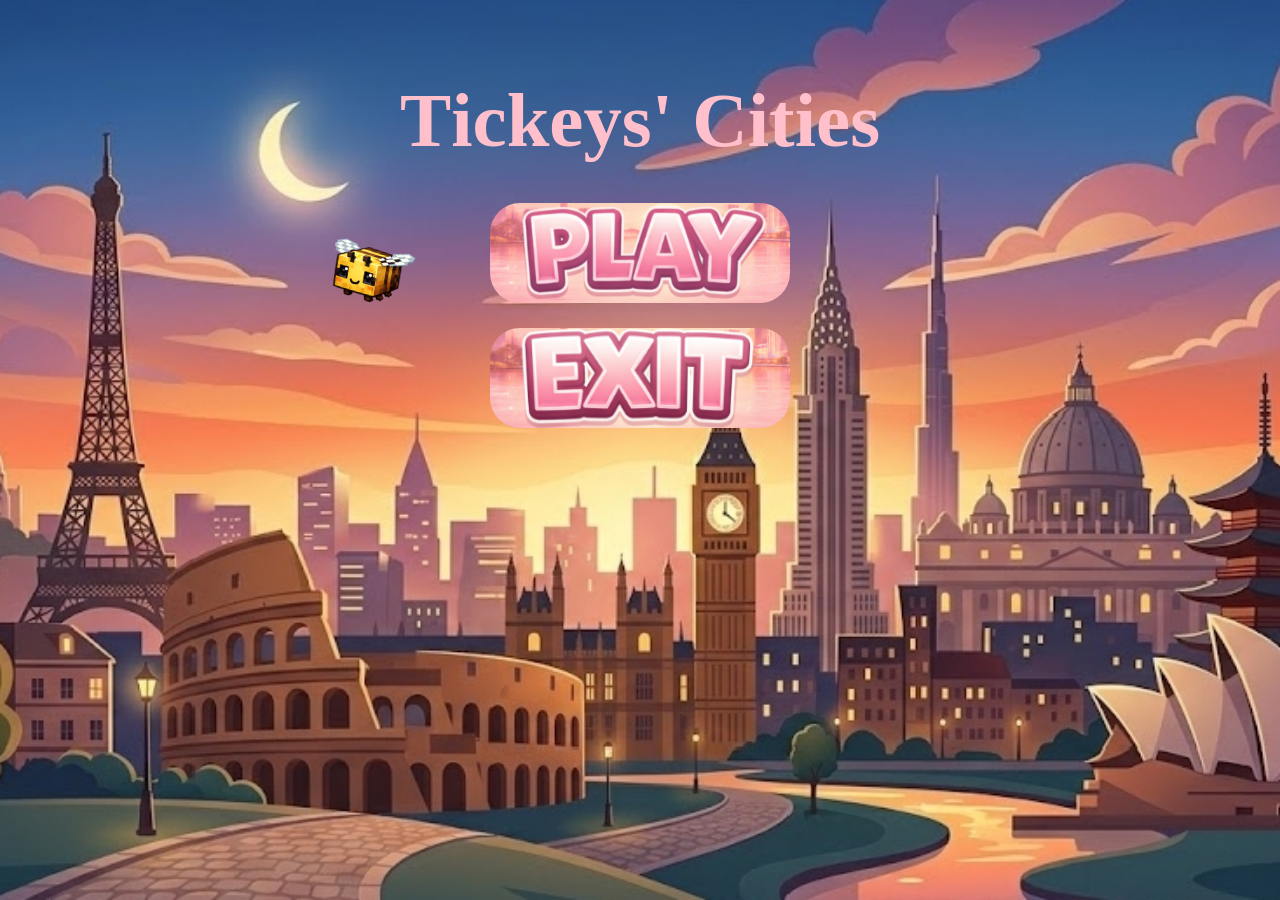
<file: index.html>
<!DOCTYPE html>
<html lang="en">

<head>
    <meta charset="UTF-8">
    <meta name="viewport" content="width=device-width, initial-scale=1.0">
    <title>Tickeys' Cities</title>
    <link rel="shortcut icon" href="img/logo.png">
    <link rel="stylesheet" href="style.css">
</head>

<body>

    <div class="menu">
        <h1>
            <span style="--i: 1;">T</span>
            <span style="--i: 2;">i</span>
            <span style="--i: 3;">c</span>
            <span style="--i: 4;">k</span>
            <span style="--i: 5;">e</span>
            <span style="--i: 6;">y</span>
            <span style="--i: 7;">s</span>
            <span style="--i: 8;">'</span>
            <span style="--i: 9;">&nbsp;</span>
            <span style="--i: 10;">C</span>
            <span style="--i: 11;">i</span>
            <span style="--i: 12;">t</span>
            <span style="--i: 13;">i</span>
            <span style="--i: 14;">e</span>
            <span style="--i: 15;">s</span>
        </h1>
        <img src="img/logo.png" alt="image" class="logo">
        <div class="control">
            <div class="btn play"></div>
            <div class="btn exit"></div>
        </div>
    </div>
    <script>
        const playBtn = document.querySelector('.menu .control .btn.play');
        const exitBtn = document.querySelector('.menu .control .btn.exit');
        const soundTrue = new Audio('audio/true.wav');

        playBtn.onclick = () => {
            soundTrue.play();
            soundTrue.ontimeupdate = () => soundTrue.currentTime > .001 ? location.href = 'room/room1.html' : '';
        };

        exitBtn.onclick = () => {
            soundTrue.play();
            soundTrue.ontimeupdate = () => soundTrue.currentTime > .001 ? location.href = 'https://www.youtube.com/channel/UCovWdF_x2xnFlKNMHKwIyiA' : '';
        };
        
    </script>
</body>

</html>
</file>
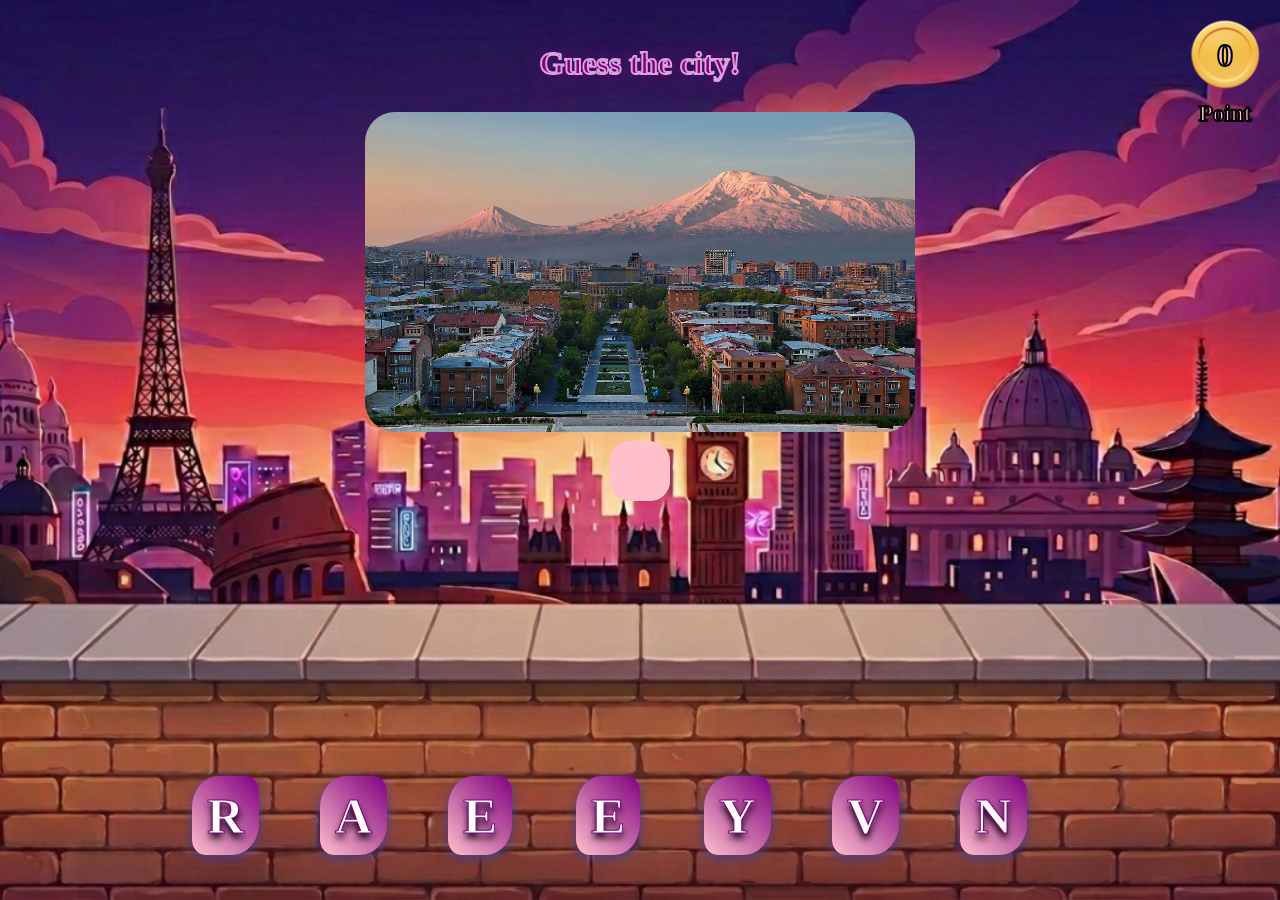
<file: room/room1.html>
<!DOCTYPE html>
<html lang="en">

<head>
    <meta charset="UTF-8">
    <meta name="viewport" content="width=device-width, initial-scale=1.0">
    <title>Tickeys' Cities</title>
    <link rel="shortcut icon" href="../img/logo.png">
    <link rel="stylesheet" href="../style.css">
</head>

<body>

    <div class="game lvl1">
        <div class="display">
            <h2>Guess the city!</h2>
            <img src="../img/first.webp" alt="img">
            <br>
            <div class="banner"></div>
        </div>
        <div class="point">
            <div class="block">0</div>
            <span>Point</span>
        </div>
        <div class="letter y">Y</div>
        <div class="letter e1">E</div>
        <div class="letter r">R</div>
        <div class="letter e2">E</div>
        <div class="letter v">V</div>
        <div class="letter a">A</div>
        <div class="letter n">N</div>
        <a href="room2.html" class="next">
            <img src="../img/next.png" alt="img">
        </a>
    </div>

    <script>
        const letters = document.querySelectorAll('.game.lvl1 .letter');
        const banner = document.querySelector('.game .display .banner');
        const point = document.querySelector('.game .point .block');
        const next = document.querySelector('.game .next');
        const soundTrue = new Audio('../audio/true.wav');
        const soundWrong = new Audio('../audio/wrong.wav');

        letters[0].onclick = () => {
            if (banner.innerText == '') {
                banner.innerText += letters[0].innerText;
                letters[0].style.display = 'none';
                soundTrue.play();
            };
        };

        letters[1].onclick = () => {
            if (banner.innerText == 'Y' || banner.innerText == 'YER') {
                banner.innerText += letters[1].innerText;
                letters[1].style.display = 'none';
                soundTrue.play();
            } else {
                soundWrong.play();
            };
        };

        letters[2].onclick = () => {
            if (banner.innerText == 'YE') {
                banner.innerText += letters[2].innerText;
                letters[2].style.display = 'none';
                soundTrue.play();
            } else {
                soundWrong.play();
            };
        };

        letters[3].onclick = () => {
            if (banner.innerText == 'YER' || banner.innerText == "Y") {
                banner.innerText += letters[3].innerText;
                letters[3].style.display = 'none';
                soundTrue.play();
            } else {
                soundWrong.play();
            };
        };

        letters[4].onclick = () => {
            if (banner.innerText == 'YERE') {
                banner.innerText += letters[4].innerText;
                letters[4].style.display = 'none';
                soundTrue.play();
            } else {
                soundWrong.play();
            };
        };

        letters[5].onclick = () => {
            if (banner.innerText == 'YEREV') {
                banner.innerText += letters[5].innerText;
                letters[5].style.display = 'none';
                soundTrue.play();
            } else {
                soundWrong.play();
            };
        };

        letters[6].onclick = () => {
            if (banner.innerText == 'YEREVA') {
                banner.innerText += letters[6].innerText;
                letters[6].style.display = 'none';
                point.innerText++;
                next.style.left = '50%';
                soundTrue.play();
            } else {
                soundWrong.play();
            };
        };

    </script>
</body>

</html>
</file>
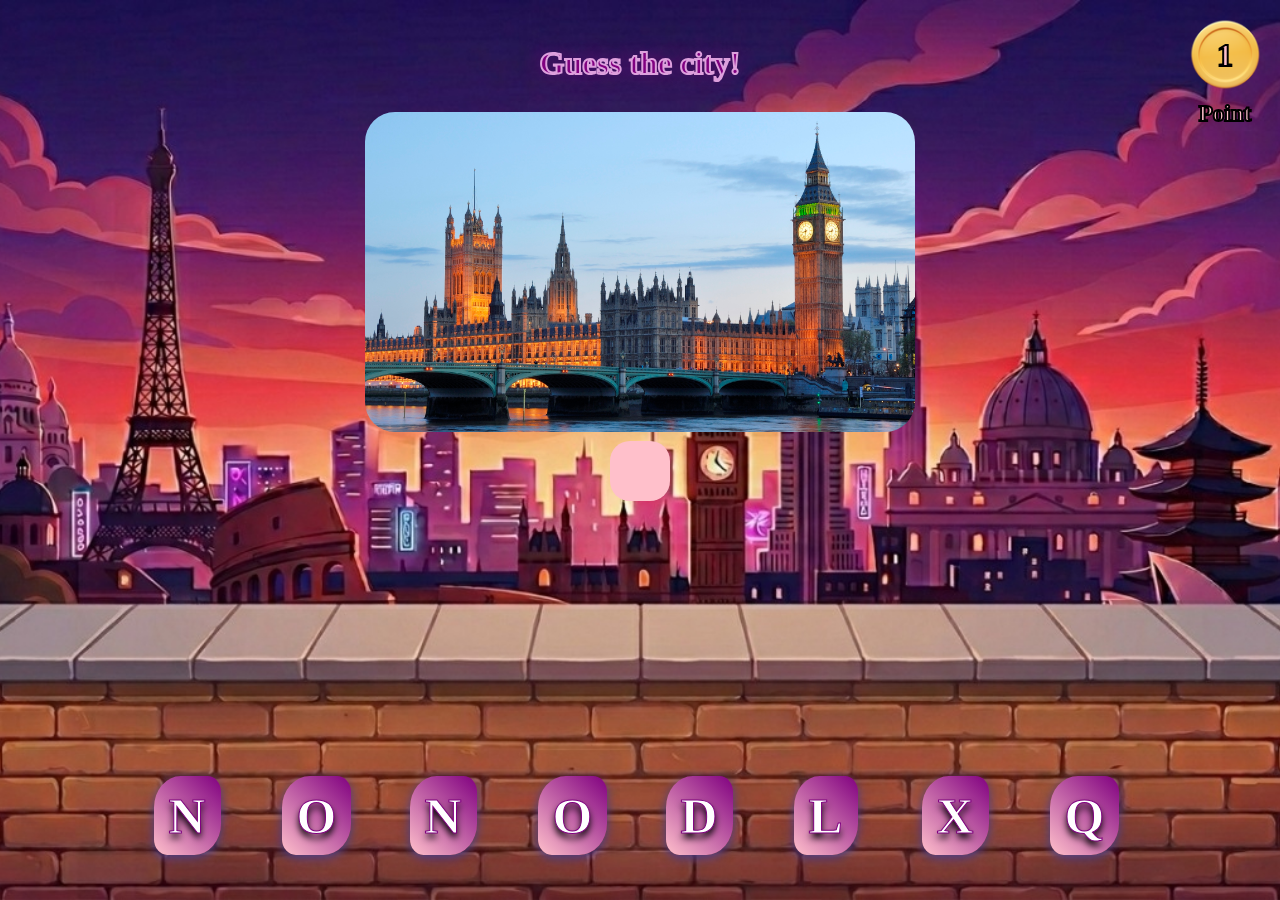
<file: room/room2.html>
<!DOCTYPE html>
<html lang="en">

<head>
    <meta charset="UTF-8">
    <meta name="viewport" content="width=device-width, initial-scale=1.0">
    <title>Tickeys' Cities</title>
    <link rel="shortcut icon" href="../img/logo.png">
    <link rel="stylesheet" href="../style.css">
</head>

<body>

    <div class="game lvl2">
        <div class="display">
            <h2>Guess the city!</h2>
            <img src="../img/second.jpg" alt="img">
            <br>
            <div class="banner"></div>
        </div>
        <div class="point">
            <div class="block">1</div>
            <span>Point</span>
        </div>
        <div class="letter l">L</div>
        <div class="letter o1">O</div>
        <div class="letter n1">N</div>
        <div class="letter d">D</div>
        <div class="letter o2">O</div>
        <div class="letter n2">N</div>
        <div class="letter x">X</div>
        <div class="letter q">Q</div>
        <a href="room3.html" class="next">
            <img src="../img/next.png" alt="img">
        </a>
    </div>

    <script>
        const letters = document.querySelectorAll('.game.lvl2 .letter');
        const banner = document.querySelector('.game .display .banner');
        const point = document.querySelector('.game .point .block');
        const next = document.querySelector('.game .next');
        const soundTrue = new Audio('../audio/true.wav');
        const soundWrong = new Audio('../audio/wrong.wav');

        letters[0].onclick = () => {
            if (banner.innerText == '') {
                banner.innerText += letters[0].innerText;
                letters[0].style.display = 'none';
                soundTrue.play();
            };
        };

        letters[1].onclick = () => {
            if (banner.innerText == 'L' || banner.innerText == 'LOND') {
                banner.innerText += letters[1].innerText;
                letters[1].style.display = 'none';
                soundTrue.play();
            } else {
                soundWrong.play();
            };
        };

        letters[2].onclick = () => {
            if (banner.innerText == 'LO' || banner.innerText == 'LONDO') {
                banner.innerText += letters[2].innerText;
                letters[2].style.display = 'none';
                soundTrue.play();
                if (banner.innerText == 'LONDON') {
                    point.innerText++;
                    next.style.left = '50%';
                }
            } else {
                soundWrong.play();
            };
        };

        letters[3].onclick = () => {
            if (banner.innerText == 'LON') {
                banner.innerText += letters[3].innerText;
                letters[3].style.display = 'none';
                soundTrue.play();
            } else {
                soundWrong.play();
            };
        };

        letters[4].onclick = () => {
            if (banner.innerText == 'L' || banner.innerText == 'LOND') {
                banner.innerText += letters[4].innerText;
                letters[4].style.display = 'none';
                soundTrue.play();
            } else {
                soundWrong.play();
            };
        };

        letters[5].onclick = () => {
            if (banner.innerText == 'LO' || banner.innerText == 'LONDO') {
                banner.innerText += letters[5].innerText;
                letters[5].style.display = 'none';
                soundTrue.play();
                if (banner.innerText == 'LONDON') {
                    point.innerText++;
                    next.style.left = '50%';
                }
            } else {
                soundWrong.play();
            };
        };

        letters[6].onclick = () => soundWrong.play();

        letters[7].onclick = () => soundWrong.play();

    </script>
</body>

</html>
</file>
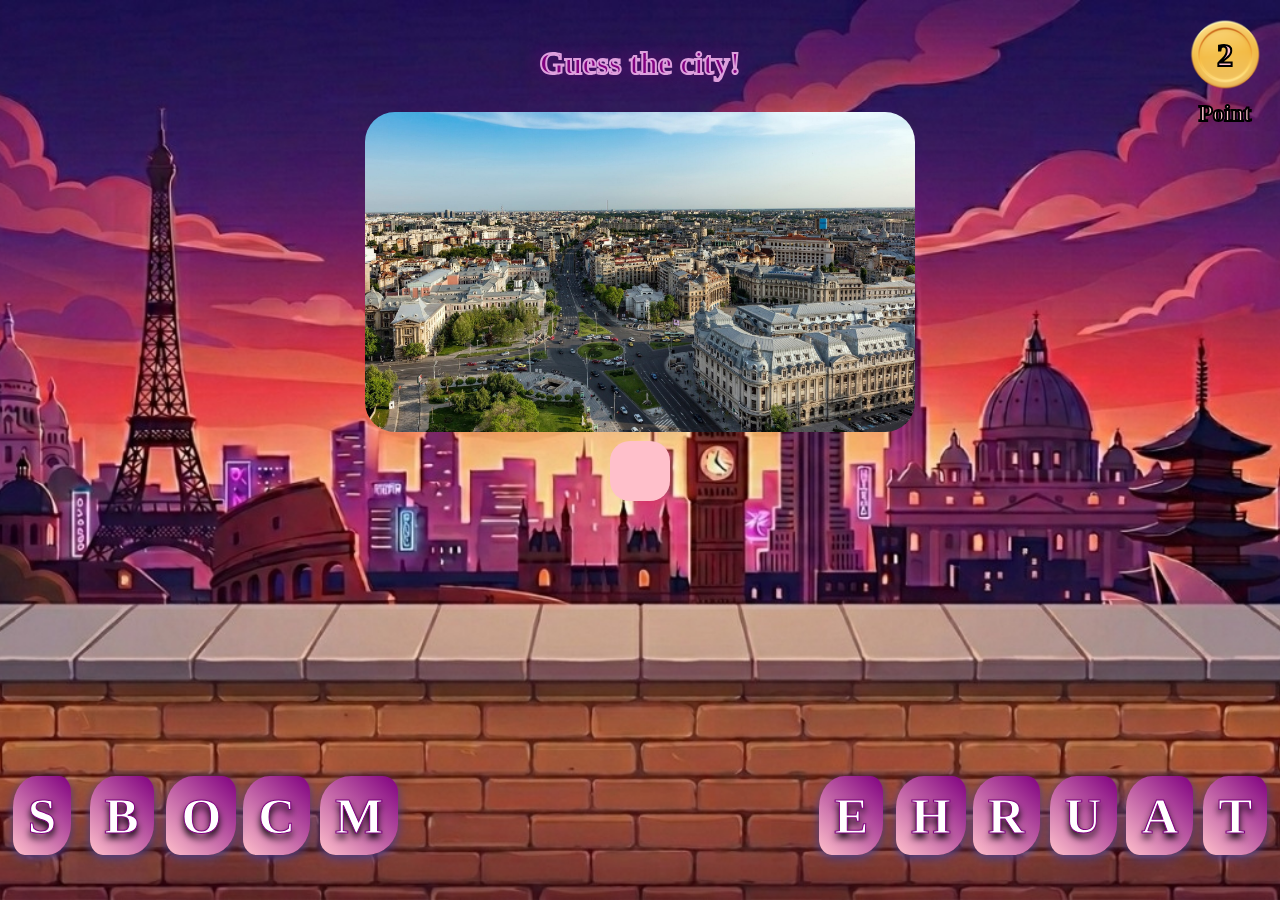
<file: room/room3.html>
<!DOCTYPE html>
<html lang="en">

<head>
    <meta charset="UTF-8">
    <meta name="viewport" content="width=device-width, initial-scale=1.0">
    <title>Tickeys' Cities</title>
    <link rel="shortcut icon" href="../img/logo.png">
    <link rel="stylesheet" href="../style.css">
</head>

<body>

    <div class="game lvl3">
        <div class="display">
            <h2>Guess the city!</h2>
            <img src="../img/third.jpg" alt="img">
            <br>
            <div class="banner"></div>
        </div>
        <div class="point">
            <div class="block">2</div>
            <span>Point</span>
        </div>
        <div class="letter b">B</div>
        <div class="letter u">U</div>
        <div class="letter c">C</div>
        <div class="letter h">H</div>
        <div class="letter a">A</div>
        <div class="letter r">R</div>
        <div class="letter e">E</div>
        <div class="letter s">S</div>
        <div class="letter t">T</div>
        <div class="letter m">M</div>
        <div class="letter o">O</div>
        <a href="room4.html" class="next">
            <img src="../img/next.png" alt="img">
        </a>
    </div>

    <script>
        const letters = document.querySelectorAll('.game.lvl3 .letter');
        const banner = document.querySelector('.game .display .banner');
        const point = document.querySelector('.game .point .block');
        const next = document.querySelector('.game .next');
        const soundTrue = new Audio('../audio/true.wav');
        const soundWrong = new Audio('../audio/wrong.wav');

        letters[0].onclick = () => {
            if (banner.innerText == '') {
                banner.innerText += letters[0].innerText;
                letters[0].style.display = 'none';
                soundTrue.play();
            };
        };

        letters[1].onclick = () => {
            if (banner.innerText == 'B') {
                banner.innerText += letters[1].innerText;
                letters[1].style.display = 'none';
                soundTrue.play();
            } else {
                soundWrong.play();
            };
        };

        letters[2].onclick = () => {
            if (banner.innerText == 'BU') {
                banner.innerText += letters[2].innerText;
                letters[2].style.display = 'none';
                soundTrue.play();
            } else {
                soundWrong.play();
            };
        };

        letters[3].onclick = () => {
            if (banner.innerText == 'BUC') {
                banner.innerText += letters[3].innerText;
                letters[3].style.display = 'none';
                soundTrue.play();
            } else {
                soundWrong.play();
            };
        };

        letters[4].onclick = () => {
            if (banner.innerText == 'BUCH') {
                banner.innerText += letters[4].innerText;
                letters[4].style.display = 'none';
                soundTrue.play();
            } else {
                soundWrong.play();
            };
        };

        letters[5].onclick = () => {
            if (banner.innerText == 'BUCHA') {
                banner.innerText += letters[5].innerText;
                letters[5].style.display = 'none';
                soundTrue.play();
            } else {
                soundWrong.play();
            };
        };

                letters[6].onclick = () => {
            if (banner.innerText == 'BUCHAR') {
                banner.innerText += letters[6].innerText;
                letters[6].style.display = 'none';
                soundTrue.play();
            } else {
                soundWrong.play();
            };
        };

                letters[7].onclick = () => {
            if (banner.innerText == 'BUCHARE') {
                banner.innerText += letters[7].innerText;
                letters[7].style.display = 'none';
                soundTrue.play();
            } else {
                soundWrong.play();
            };
        };

                letters[8].onclick = () => {
            if (banner.innerText == 'BUCHARES') {
                banner.innerText += letters[8].innerText;
                letters[8].style.display = 'none';
                soundTrue.play();
                                    point.innerText++;
                    next.style.left = '50%';
            } else {
                soundWrong.play();
            };
        };

        letters[9].onclick = () => soundWrong.play();

        letters[10].onclick = () => soundWrong.play();

    </script>
</body>

</html>
</file>
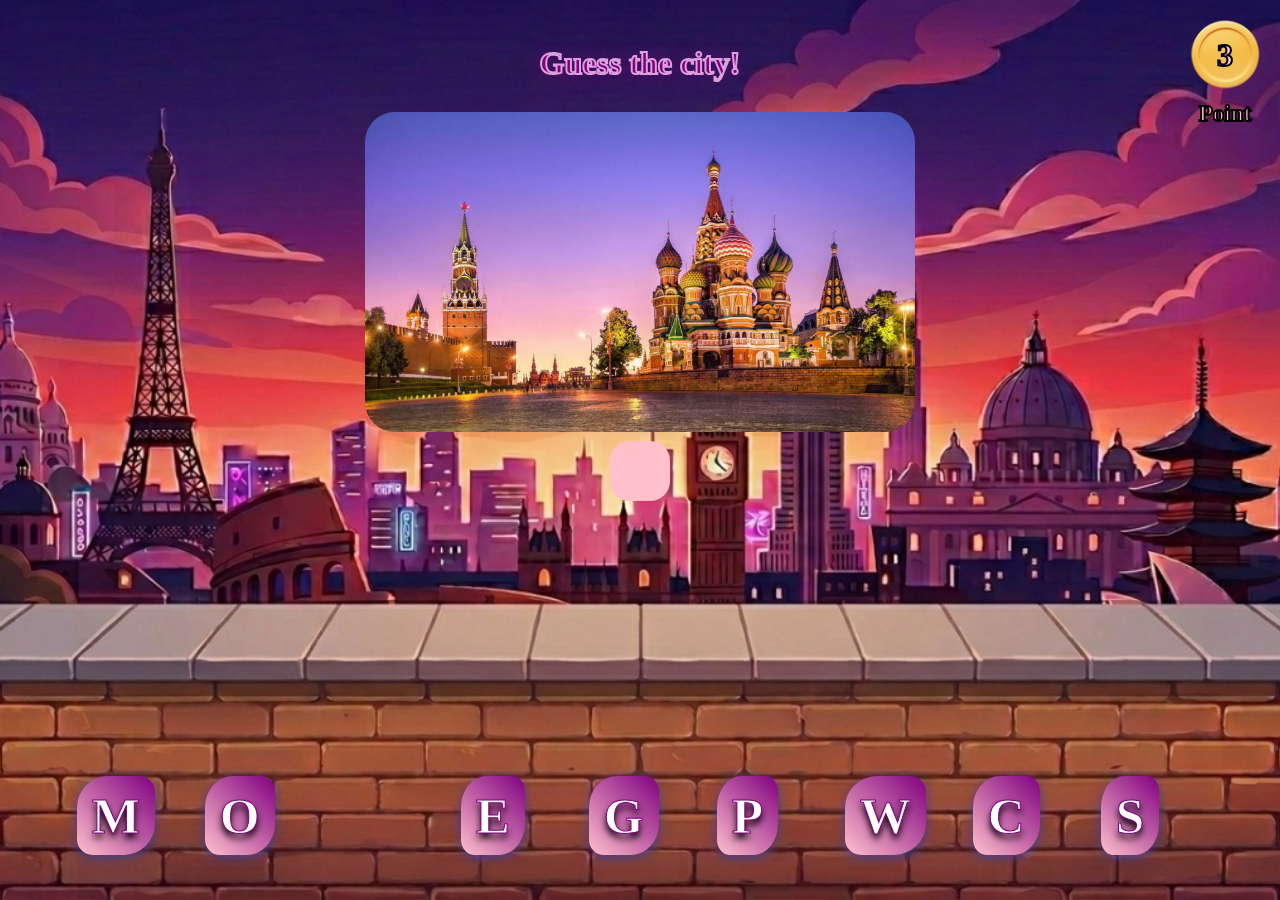
<file: room/room4.html>
<!DOCTYPE html>
<html lang="en">

<head>
    <meta charset="UTF-8">
    <meta name="viewport" content="width=device-width, initial-scale=1.0">
    <title>Tickeys' Cities</title>
    <link rel="shortcut icon" href="../img/logo.png">
    <link rel="stylesheet" href="../style.css">
</head>

<body>

    <div class="game lvl4">
        <div class="display">
            <h2>Guess the city!</h2>
            <img src="../img/fourth.jpg" alt="img">
            <br>
            <div class="banner"></div>
        </div>
        <div class="point">
            <div class="block">3</div>
            <span>Point</span>
        </div>
        <div class="letter m">M</div>
        <div class="letter o1">O</div>
        <div class="letter s">S</div>
        <div class="letter c">C</div>
        <div class="letter o2">O</div>
        <div class="letter w">W</div>
        <div class="letter p">P</div>
        <div class="letter e">E</div>
        <div class="letter g">G</div>
        <a href="room5.html" class="next">
            <img src="../img/next.png" alt="img">
        </a>
    </div>

    <script>
        const letters = document.querySelectorAll('.game.lvl4 .letter');
        const banner = document.querySelector('.game .display .banner');
        const point = document.querySelector('.game .point .block');
        const next = document.querySelector('.game .next');
        const soundTrue = new Audio('../audio/true.wav');
        const soundWrong = new Audio('../audio/wrong.wav');

        letters[0].onclick = () => {
            if (banner.innerText == '') {
                banner.innerText += letters[0].innerText;
                letters[0].style.display = 'none';
                soundTrue.play();
            };
        };

        letters[1].onclick = () => {
            if (banner.innerText == 'M') {
                banner.innerText += letters[1].innerText;
                letters[1].style.display = 'none';
                soundTrue.play();
            } else {
                soundWrong.play();
            };
        };

        letters[2].onclick = () => {
            if (banner.innerText == 'MO') {
                banner.innerText += letters[2].innerText;
                letters[2].style.display = 'none';
                soundTrue.play();
            } else {
                soundWrong.play();
            };
        };

        letters[3].onclick = () => {
            if (banner.innerText == 'MOS') {
                banner.innerText += letters[3].innerText;
                letters[3].style.display = 'none';
                letters[4].style.display = 'block';
                soundTrue.play();
            } else {
                soundWrong.play();
            };
        };

        letters[4].onclick = () => {
            if (banner.innerText == 'MOSC') {
                banner.innerText += letters[4].innerText;
                letters[4].style.display = 'none';
                soundTrue.play();
            } else {
                soundWrong.play();
            };
        };

        letters[5].onclick = () => {
            if (banner.innerText == 'MOSCO') {
                banner.innerText += letters[5].innerText;
                letters[5].style.display = 'none';
                soundTrue.play();
                point.innerText++;
                next.style.left = '50%';
            } else {
                soundWrong.play();
            };
        };

        letters[6].onclick = () => soundWrong.play();

        letters[7].onclick = () => soundWrong.play();

        letters[8].onclick = () => soundWrong.play();
        
    </script>
</body>

</html>
</file>
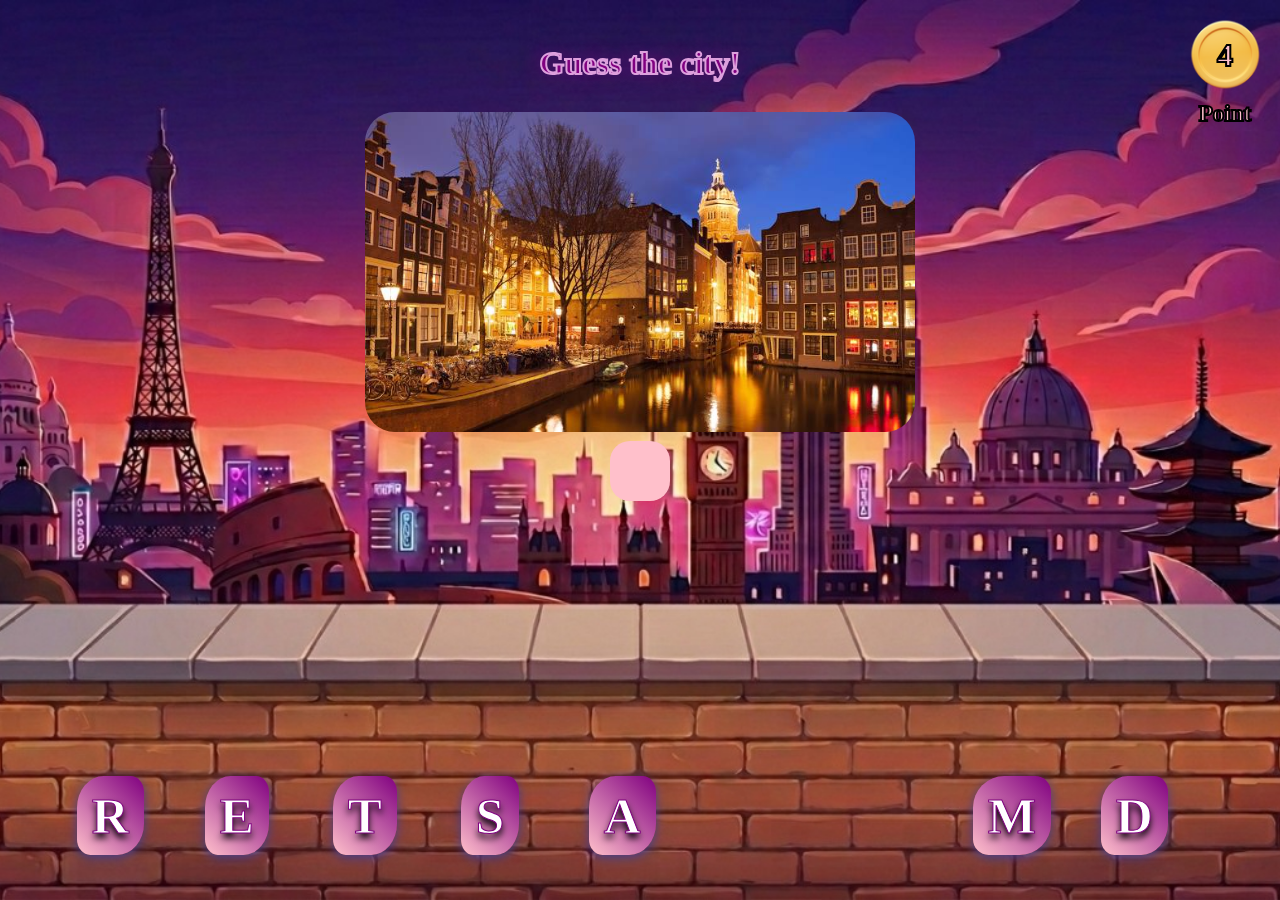
<file: room/room5.html>
<!DOCTYPE html>
<html lang="en">

<head>
    <meta charset="UTF-8">
    <meta name="viewport" content="width=device-width, initial-scale=1.0">
    <title>Tickeys' Cities</title>
    <link rel="shortcut icon" href="../img/logo.png">
    <link rel="stylesheet" href="../style.css">
</head>

<body>

    <div class="game lvl5">
        <div class="display">
            <h2>Guess the city!</h2>
            <img src="../img/fifth.jpeg" alt="img">
            <br>
            <div class="banner"></div>
        </div>
        <div class="point">
            <div class="block">4</div>
            <span>Point</span>
        </div>
        <div class="letter a1">A</div>
        <div class="letter m1">M</div>
        <div class="letter s">S</div>
        <div class="letter t">T</div>
        <div class="letter e">E</div>
        <div class="letter r">R</div>
        <div class="letter d">D</div>
        <div class="letter a2">A</div>
        <div class="letter m2">M</div>
        <img src="../img/bee.gif" alt="img" class="bee">
        <a href="room6.html" class="next">
            <img src="../img/next.png" alt="img">
        </a>
    </div>

    <script>
        const letters = document.querySelectorAll('.game.lvl5 .letter');
        const banner = document.querySelector('.game .display .banner');
        const point = document.querySelector('.game .point .block');
        const next = document.querySelector('.game .next');
        const bee = document.querySelector('.game .bee');
        const soundTrue = new Audio('../audio/true.wav');
        const soundWrong = new Audio('../audio/wrong.wav');
        const buzz = new Audio('../audio/buzz.mp3');

        let beeBool = false;

        letters[0].onclick = () => {
            if (banner.innerText == '') {
                banner.innerText += letters[0].innerText;
                letters[0].style.display = 'none';
                letters[7].style.display = 'block';
                soundTrue.play();
            };
        };

        letters[1].onclick = () => {
            if (banner.innerText == 'A') {
                banner.innerText += letters[1].innerText;
                letters[1].style.display = 'none';
                soundTrue.play();
            } else {
                soundWrong.play();
            };
        };

        letters[2].onclick = () => {
            if (banner.innerText == 'AM') {
                banner.innerText += letters[2].innerText;
                letters[2].style.display = 'none';
                soundTrue.play();
            } else {
                soundWrong.play();
            };
        };

        letters[3].onclick = () => {
            if (banner.innerText == 'AMS') {
                banner.innerText += letters[3].innerText;
                letters[3].style.display = 'none';
                soundTrue.play();
            } else {
                soundWrong.play();
            };
        };

        letters[4].onclick = () => {
            if (banner.innerText == 'AMST') {
                banner.innerText += letters[4].innerText;
                letters[4].style.display = 'none';
                soundTrue.play();
            } else {
                soundWrong.play();
            };
        };

        letters[5].onclick = () => {
            if (banner.innerText == 'AMSTE') {
                banner.innerText += letters[5].innerText;
                letters[5].style.display = 'none';
                soundTrue.play();
            } else {
                soundWrong.play();
            };
        };

        letters[6].onclick = () => {
            if (banner.innerText == 'AMSTER') {
                banner.innerText += letters[6].innerText;
                letters[6].style.display = 'none';
                soundTrue.play();
            } else {
                soundWrong.play();
            };
        };

        letters[7].onclick = () => {
            if (banner.innerText == 'AMSTERD') {
                banner.innerText += letters[7].innerText;
                letters[7].style.display = 'none';
                beeBool = true;
                soundTrue.play();
            } else {
                soundWrong.play();
            };
        };


        letters[8].onclick = () => {
            if (banner.innerText == 'AMSTERDA') {
                banner.innerText += letters[8].innerText;
                letters[8].style.display = 'none';
                point.innerText++;
                next.style.left = '50%';
                soundTrue.play();
            } else {
                soundWrong.play();
            };
        };

        bee.onclick = () => {
            if (beeBool) {
                letters[8].style.display = 'block';
                bee.style.display = 'none';
                buzz.play();
            };
        };

    </script>
</body>

</html>
</file>
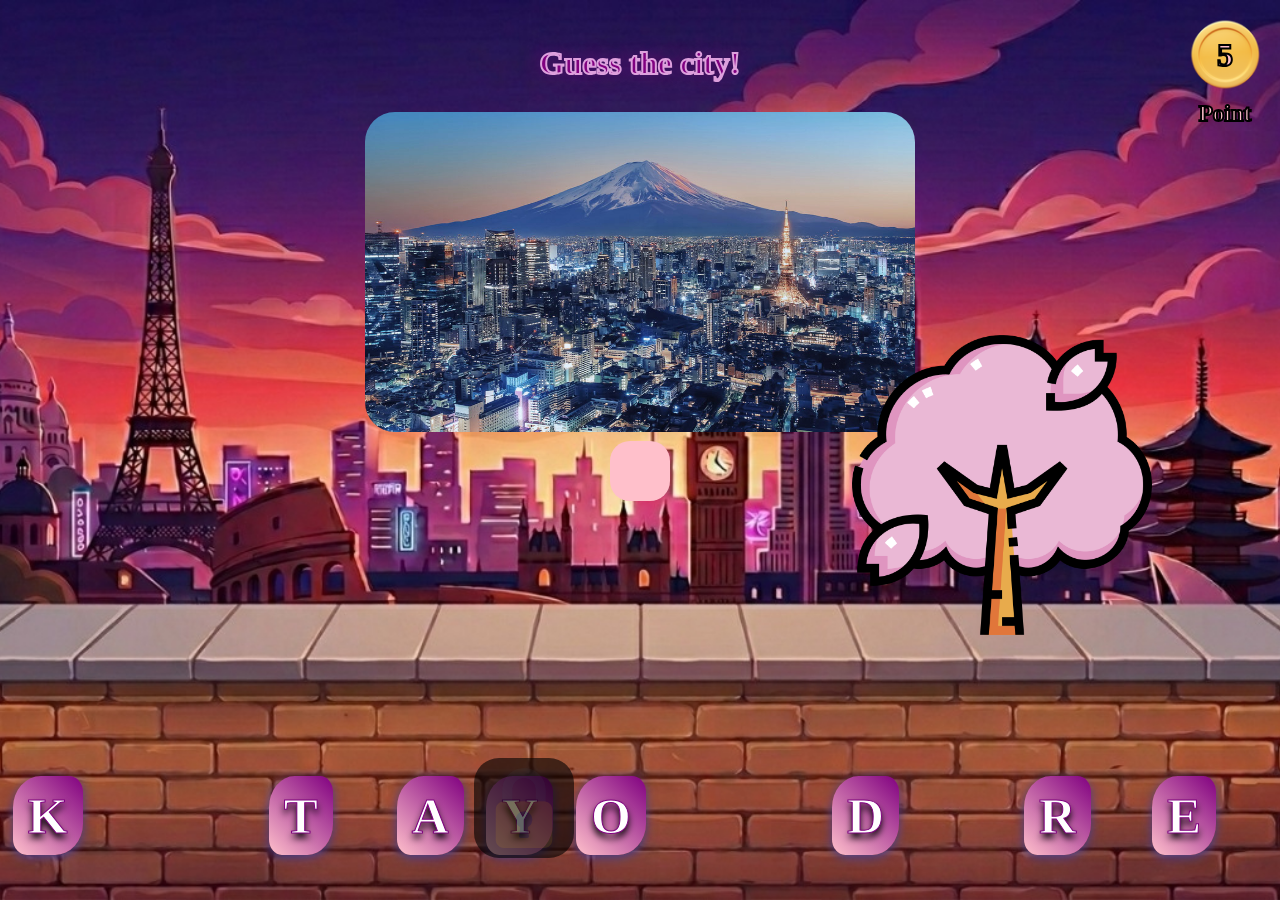
<file: room/room6.html>
<!DOCTYPE html>
<html lang="en">

<head>
    <meta charset="UTF-8">
    <meta name="viewport" content="width=device-width, initial-scale=1.0">
    <title>Tickeys' Cities</title>
    <link rel="shortcut icon" href="../img/logo.png">
    <link rel="stylesheet" href="../style.css">
</head>

<body>

    <div class="game lvl6">
        <div class="display">
            <h2>Guess the city!</h2>
            <img src="../img/sixth.jpg" alt="img">
            <br>
            <div class="banner"></div>
        </div>
        <div class="point">
            <div class="block">5</div>
            <span>Point</span>
        </div>
        <div class="letter t">T</div>
        <div class="letter o1">O</div>
        <div class="letter k">K</div>
        <div class="letter y">Y</div>
        <div class="lock">
            <img src="../img/lock.png" alt="img">
        </div>
        <div class="question">
            <h4>Toyota is from&nbsp;</h4>
            <input type="text" class="input" maxlength="5">
        </div>
        <div class="letter o2">O</div>
        <div class="letter d">D</div>
        <div class="letter a">A</div>
        <div class="letter r">R</div>
        <div class="letter e">E</div>
        <div class="letter m">M</div>
        <img src="../img/sakura.png" alt="img" class="sakura">
        <a href="room7.html" class="next">
            <img src="../img/next.png" alt="img">
        </a>
    </div>

    <script>
        const letters = document.querySelectorAll('.game.lvl6  .letter');
        const banner = document.querySelector('.game .display .banner');
        const point = document.querySelector('.game .point .block');
        const next = document.querySelector('.game .next');
        const lock = document.querySelector('.game.lvl6  .lock');
        const question = document.querySelector('.game.lvl6 .question');
        const input = document.querySelector('.game.lvl6 .question .input');
        const sakura = document.querySelector('.game.lvl6 .sakura');
        const soundTrue = new Audio('../audio/true.wav');
        const soundWrong = new Audio('../audio/wrong.wav');
        const soundListwa = new Audio('../audio/listwa.mp3')

        let lockBool = false;
        let sakuraBool = false;

        letters[0].onclick = () => {
            if (banner.innerText == '') {
                banner.innerText += letters[0].innerText;
                letters[0].style.display = 'none';
                soundTrue.play();
            };
        };

        letters[1].onclick = () => {
            if (banner.innerText == 'T') {
                banner.innerText += letters[1].innerText;
                letters[1].style.display = 'none';
                letters[9].style.display = 'block';
                soundTrue.play();
            } else {
                soundWrong.play();
            };
        };

        letters[2].onclick = () => {
            if (banner.innerText == 'TO') {
                banner.innerText += letters[2].innerText;
                letters[2].style.display = 'none';
                lockBool = true;
                soundTrue.play();
            } else {
                soundWrong.play();
            };
        };

        letters[3].onclick = () => {
            if (banner.innerText == 'TOK') {
                banner.innerText += letters[3].innerText;
                letters[3].style.display = 'none';
                sakuraBool = true;
                soundTrue.play();
            } else {
                soundWrong.play();
            };
        };

        letters[4].onclick = () => {
            if (banner.innerText == 'TOKY') {
                banner.innerText += letters[4].innerText;
                letters[4].style.display = 'none';
                point.innerText++;
                soundTrue.play();
                next.style.left = '50%';

            } else {
                soundWrong.play();
            };
        };

        letters[5].onclick = () => soundWrong.play();

        letters[6].onclick = () => soundWrong.play();

        letters[7].onclick = () => soundWrong.play();

        letters[8].onclick = () => soundWrong.play();

        letters[9].onclick = () => soundWrong.play();

        lock.onclick = () => {
            if (lockBool) {
                question.style = 'opacity: 1; pointer-events: auto; bottom: 20%;';
            } else {
                soundWrong.play();
            };
        };

        input.oninput = () => {
            if (input.value == "Japan") {
                soundTrue.play();
                input.style.borderColor = 'green';
                lock.style.bottom = '-150px';           
                lock.ontransitionend = () => {
                    question.style.display = 'none'; 
                };     
            } else {
                input.style.borderColor = 'red';
            };
        };

        sakura.onclick = () => {
            if (sakuraBool) {
                letters[4].style.display = 'block';
                sakura.style.display = 'none';
                soundListwa.play();
                soundListwa.currentTime = 0.3;
            };
        };

    </script>
</body>

</html>
</file>
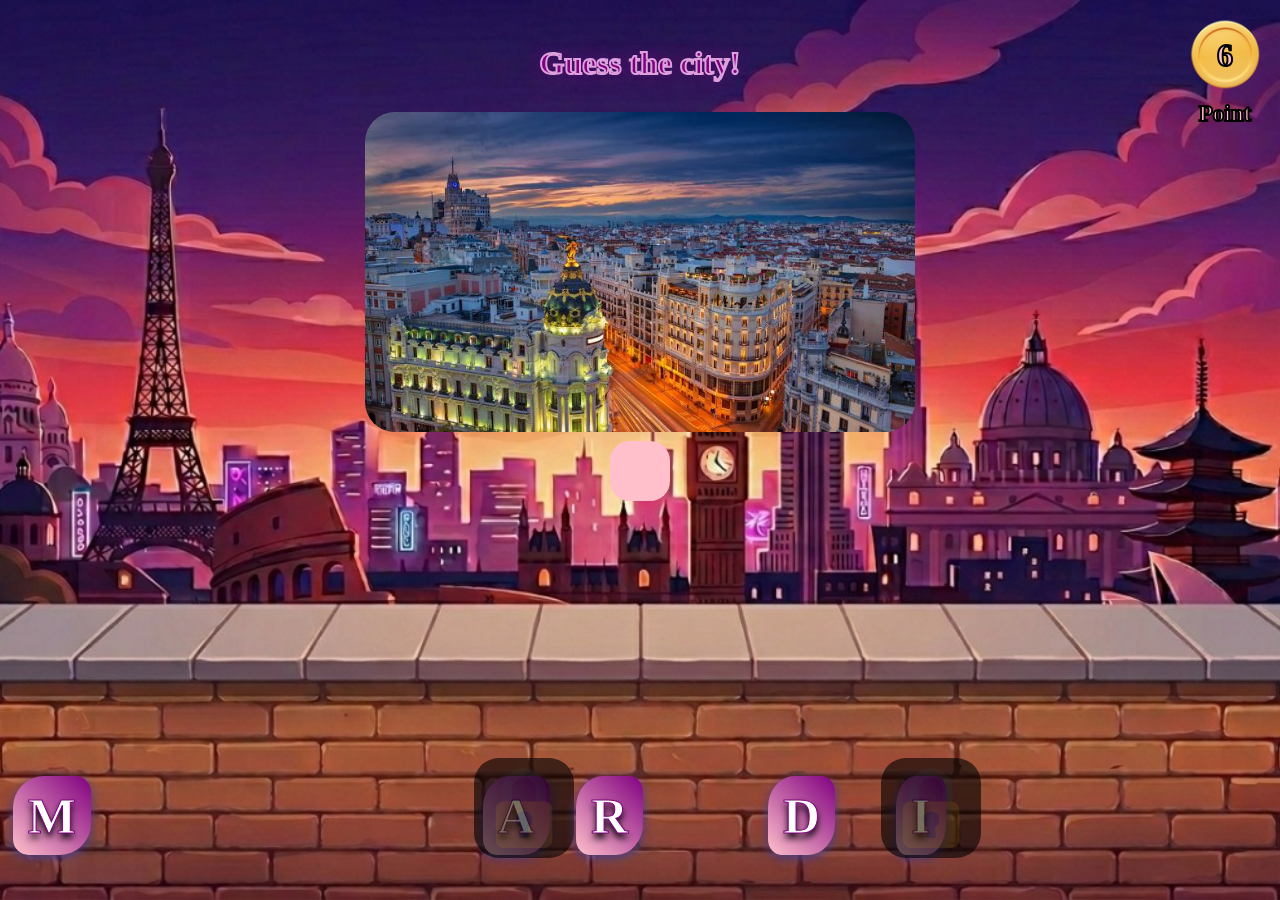
<file: room/room7.html>
<!DOCTYPE html>
<html lang="en">

<head>
    <meta charset="UTF-8">
    <meta name="viewport" content="width=device-width, initial-scale=1.0">
    <title>Tickeys' Cities</title>
    <link rel="shortcut icon" href="../img/logo.png">
    <link rel="stylesheet" href="../style.css">
</head>

<body>

    <div class="game lvl7">
        <div class="display">
            <h2>Guess the city!</h2>
            <img src="../img/seventh.jpeg" alt="img">
            <br>
            <div class="banner"></div>
        </div>
        <div class="point">
            <div class="block">6</div>
            <span>Point</span>
        </div>
        <div class="letter m">M</div>
        <div class="letter a">A</div>
        <div class="letter d1">D</div>
        <div class="lock1">
            <img src="../img/lock.png" alt="img">
        </div>
        <div class="question1">
            <h4 class="text1">Spain won the FIFA World Cup for the first time in&nbsp;</h4>
            <input type="text" class="input1">
        </div>
        <div class="letter r">R</div>
        <div class="letter i">I</div>
        <div class="lock2">
            <img src="../img/lock.png" alt="img">
        </div>
        <div class="question2">
            <h4 class="text2">The most popular Spanish brand&nbsp;</h4>
            <input type="text" class="input2">
        </div>
        <div class="letter d2">D</div>
        <a href="room8.html" class="next">
            <img src="../img/next.png" alt="img">
        </a>
    </div>

    <script>
        const letters = document.querySelectorAll('.game.lvl7  .letter');
        const banner = document.querySelector('.game .display .banner');
        const point = document.querySelector('.game .point .block');
        const next = document.querySelector('.game .next');
        const lock1 = document.querySelector('.game.lvl7  .lock1');
        const question1 = document.querySelector('.game.lvl7 .question1');
        const input2 = document.querySelector('.game.lvl7 .question2 .input2');
        const lock2 = document.querySelector('.game.lvl7  .lock2');
        const question2 = document.querySelector('.game.lvl7 .question2');
        const input1 = document.querySelector('.game.lvl7 .question1 .input1');
        const soundTrue = new Audio('../audio/true.wav');
        const soundWrong = new Audio('../audio/wrong.wav');


        let lock1Bool = false;
        let lock2Bool = false;

        letters[0].onclick = () => {
            if (banner.innerText == '') {
                banner.innerText += letters[0].innerText;
                letters[0].style.display = 'none';
                soundTrue.play();
                lock1Bool = true;
            };
        };

        letters[1].onclick = () => {
            if (banner.innerText == 'M') {
                banner.innerText += letters[1].innerText;
                letters[1].style.display = 'none';
                soundTrue.play();
            } else {
                soundWrong.play();
            };
        };
        
        letters[2].onclick = () => {
            if (banner.innerText == 'MA') {
                banner.innerText += letters[2].innerText;
                letters[2].style.display = 'none';
                soundTrue.play();
            } else {
                soundWrong.play();
            };
        };
        
        letters[3].onclick = () => {
            if (banner.innerText == 'MAD') {
                banner.innerText += letters[3].innerText;
                letters[3].style.display = 'none';
                letters[5].style.display = 'block';
                lock2Bool = true;
                soundTrue.play();
            } else {
                soundWrong.play();
            };
        };
        
        letters[4].onclick = () => {
            if (banner.innerText == 'MADR') {
                banner.innerText += letters[4].innerText;
                letters[4].style.display = 'none';
                soundTrue.play();
            } else {
                soundWrong.play();
            };
        };

        letters[5].onclick = () => {
            if (banner.innerText == 'MADRI') {
                banner.innerText += letters[5].innerText;
                letters[5].style.display = 'none';
                point.innerText++;
                soundTrue.play();
                next.style.left = '50%';

            } else {
                soundWrong.play();
            };
        };

        lock1.onclick = () => {
            if (lock1Bool) {
                question1.style = 'opacity: 1; pointer-events: auto; bottom: 20%;';
            } else {
                soundWrong.play();
            };
        };

        input1.oninput = () => {
            if (input1.value == "2010") {
                soundTrue.play();
                input1.style.borderColor = 'green';
                lock1.style.bottom = '-150px';
                question1.style.left = '-700px';

            } else {
                input1.style.borderColor = 'red';
            };
        };

        lock2.onclick = () => {
            if (lock2Bool) {
                question2.style = 'opacity: 1; pointer-events: auto; bottom: 20%;';
            } else {
                soundWrong.play();
            };
        };

        input2.oninput = () => {
            if (input2.value == "Zara") {
                soundTrue.play();
                input2.style.borderColor = 'green';
                lock2.style.bottom = '-150px';
                question2.style.left = '-700px';

            } else {
                input2.style.borderColor = 'red';
            };
        };


    </script>
</body>

</html>
</file>
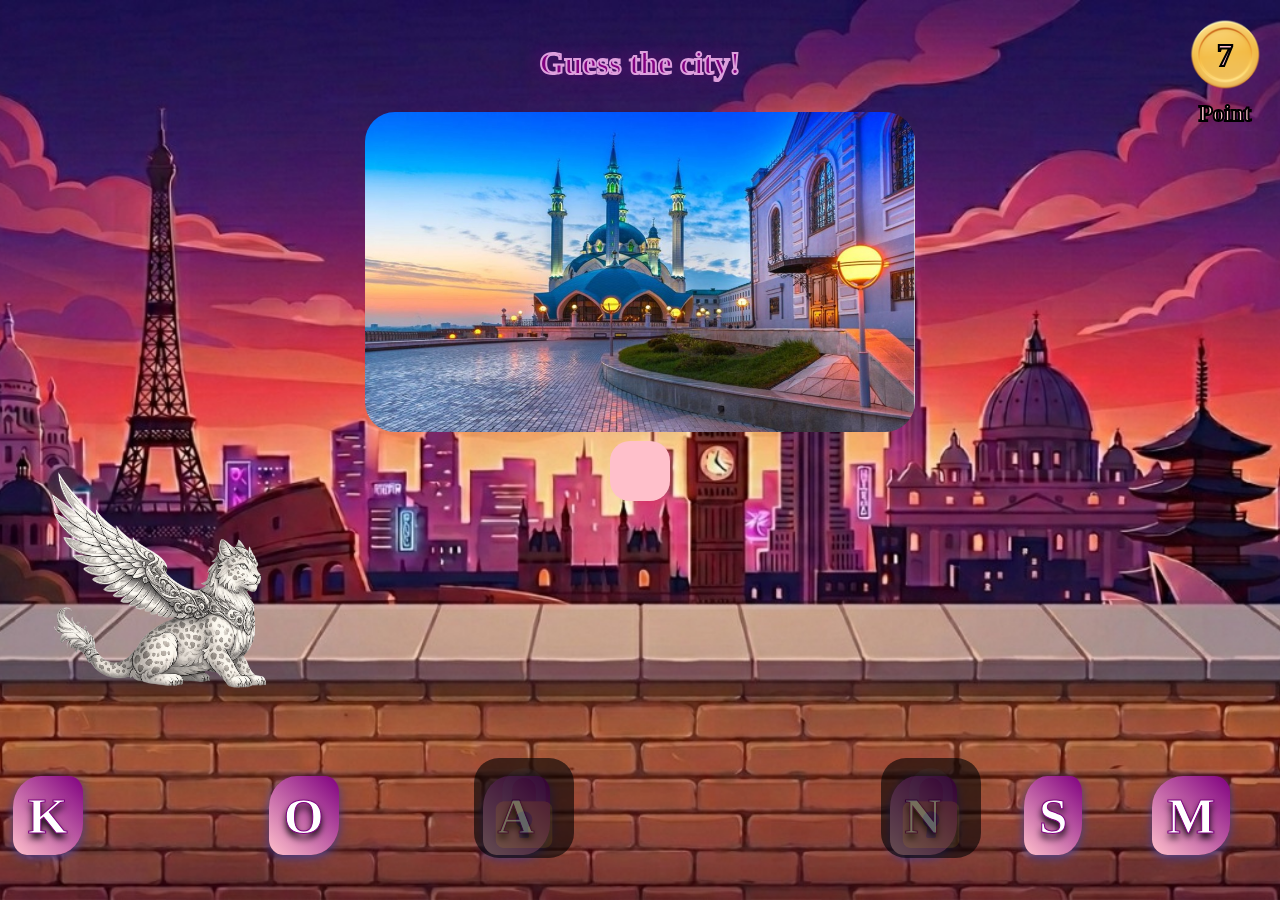
<file: room/room8.html>
<!DOCTYPE html>
<html lang="en">

<head>
    <meta charset="UTF-8">
    <meta name="viewport" content="width=device-width, initial-scale=1.0">
    <title>Tickeys' Cities</title>
    <link rel="shortcut icon" href="../img/logo.png">
    <link rel="stylesheet" href="../style.css">
</head>

<body>

    <div class="game lvl8">
        <div class="display">
            <h2>Guess the city!</h2>
            <img src="../img/eighth.jpg" alt="img">
            <br>
            <div class="banner"></div>
        </div>
        <div class="point">
            <div class="block">7</div>
            <span>Point</span>
        </div>
        <div class="letter k">K</div>
        <div class="letter a1">A</div>
        <div class="letter z">Z</div>
        <div class="lock1">
            <img src="../img/lock.png" alt="img">
        </div>
        <div class="question1">
            <h4 class="text1">Is Tatarstan located in Europe?&nbsp;</h4>
            <input type="text" class="input1">
        </div>
        <div class="letter a2">A</div>
        <div class="letter n">N</div>
        <div class="letter o">O</div>
        <div class="letter s">S</div>
        <div class="letter m">M</div>
        <div class="lock2">
            <img src="../img/lock.png" alt="img">
        </div>
        <div class="question2">
            <h4 class="text2">The most popular football club from Kazan&nbsp;</h4>
            <input type="text" class="input2">
        </div>
        <img src="../img/bars.png" alt="img" class="bars">
        <h2 class="winner">You Win</h2>
        <a href="../index.html" class="back">Menu</a>
    </div>

    <script>
        const letters = document.querySelectorAll('.game.lvl8  .letter');
        const banner = document.querySelector('.game .display .banner');
        const point = document.querySelector('.game .point .block');
        const lock1 = document.querySelector('.game.lvl8  .lock1');
        const question1 = document.querySelector('.game.lvl8 .question1');
        const input2 = document.querySelector('.game.lvl8 .question2 .input2');
        const lock2 = document.querySelector('.game.lvl8  .lock2');
        const question2 = document.querySelector('.game.lvl8 .question2');
        const input1 = document.querySelector('.game.lvl8 .question1 .input1');
        const bars = document.querySelector('.game.lvl8 .bars');
        const winner = document.querySelector('.game .winner');
        const back = document.querySelector('.game .back');
        const soundTrue = new Audio('../audio/true.wav');
        const soundWrong = new Audio('../audio/wrong.wav');
        const soundBars = new Audio('../audio/bars.mp3');

        let barsBool = false;
        let lock1Bool = false;
        let lock2Bool = false;

        letters[0].onclick = () => {
            if (banner.innerText == '') {
                banner.innerText += letters[0].innerText;
                letters[0].style.display = 'none';
                soundTrue.play();
                lock1Bool = true;
            };
        };

        letters[1].onclick = () => {
            if (banner.innerText == 'K') {
                banner.innerText += letters[1].innerText;
                letters[1].style.display = 'none';
                letters[3].style.display = 'block';
                barsBool = true;
                soundTrue.play();
            } else {
                soundWrong.play();
            };
        };

        letters[2].onclick = () => {
            if (banner.innerText == 'KA') {
                banner.innerText += letters[2].innerText;
                letters[2].style.display = 'none';
                soundTrue.play();
            } else {
                soundWrong.play();
            };
        };

        letters[3].onclick = () => {
            if (banner.innerText == 'KAZ') {
                banner.innerText += letters[3].innerText;
                letters[3].style.display = 'none';
                letters[5].style.display = 'block';
                lock2Bool = true;
                soundTrue.play();
            } else {
                soundWrong.play();
            };
        };


        letters[4].onclick = () => {
            if (banner.innerText == 'KAZA') {
                banner.innerText += letters[4].innerText;
                letters[4].style.display = 'none';
                winner.style = 'bottom: 20%; opacity: 1;';
                back.style = 'bottom: 5%; opacity: 1; pointer-events: auto;';
                point.innerText++;
                soundTrue.play();
                next.style.left = '50%';

            } else {
                soundWrong.play();
            };
        };

        letters[5].onclick = () => soundWrong.play();

        letters[6].onclick = () => soundWrong.play();

        letters[7].onclick = () => soundWrong.play();

        lock1.onclick = () => {
            if (lock1Bool) {
                question1.style = 'opacity: 1; pointer-events: auto; bottom: 20%;';
            } else {
                soundWrong.play();
            };
        };

        input1.oninput = () => {
            if (input1.value == "yes" || input1.value == "Yes") {
                soundTrue.play();
                input1.style.borderColor = 'green';
                lock1.style.bottom = '-150px';
                question1.style.left = '-700px';

            } else {
                input1.style.borderColor = 'red';
            };
        };

        lock2.onclick = () => {
            if (lock2Bool) {
                question2.style = 'opacity: 1; pointer-events: auto; bottom: 20%;';
            } else {
                soundWrong.play();
            };
        };

        input2.oninput = () => {
            if (input2.value == "Rubin") {
                soundTrue.play();
                input2.style.borderColor = 'green';
                lock2.style.bottom = '-150px';
                question2.style.left = '-700px';

            } else {
                input2.style.borderColor = 'red';
            };
        };


        bars.onclick = () => {
            if (barsBool) {
                letters[2].style.display = 'block';
                bars.style.display = 'none';
                soundBars.play();
                soundBars.currentTime = 1;
            };
        };

    </script>
</body>

</html>
</file>
<file: style.css>
* {
    margin: 0;
    padding: 0;
    box-sizing: border-box;
    outline: 0;
    user-select: none;
}

.menu {
    height: 100vh;
    background: url(img/menu.jpg) no-repeat center / cover;
    text-align: center;
    padding-top: 6vw;
    overflow: hidden;
    position: relative;
}

.menu h1 {
    color: pink;
    font: bold 6vw verdana;
    display: flex;
    justify-content: center;
}

.menu h1 span {
    animation: title 1s calc(var(--i) * .1s) infinite;
}

@keyframes title {
    50% {
        scale: 1.2;
        translate: 0 -15px;
        color: darkslateblue;
        text-shadow: 0 0 20px pink;
    }
}

.menu .logo {
    position: absolute;
    width: 100px;
    height: 100px;
    left: 100%;
    top: 25%;
    rotate: 10deg;
    animation: logo 1s forwards, second 1s infinite;
}

@keyframes logo {
    50% {
        left: 20%;
    }

    100% {
        left: 25%;
    }
}

@keyframes second {
    50% {
        rotate: 1deg;
    }

    50% {
        scale: 1.1;
    }
}

.menu .control {
    margin-top: 3vw;
}

.menu .control .btn {
    width: 300px;
    height: 100px;
    border-radius: 30px;
    margin: 0 auto;
    cursor: pointer;
    transition: .5s;
}


.menu .control .btn.play {
    background: url(img/play.png) no-repeat center / cover;
}

.menu .control .btn:hover {
    box-shadow: 0 0 20px pink;
    rotate: -5deg;
    scale: 1.1;
    filter: hue-rotate(20deg);
}

.menu .control .btn:active {
    scale: 1.05;
    filter: hue-rotate(40deg) brightness(1.2);
}

.menu .control .btn.exit {
    background: url(img/exit.png) no-repeat center / cover;
    margin-top: 25px;
}

.menu .control .exit:hover {
    box-shadow: 0 0 20px pink;
    rotate: -5deg;
    scale: 1.1;
    filter: hue-rotate(20deg);
}

.menu .control .exit:active {
    scale: 1.05;
    filter: hue-rotate(40deg) brightness(1.2);
}

.game {
    height: 100vh;
    background: url(img/game.jpg) no-repeat center / cover;
    position: relative;
    overflow: hidden;
}

.game .display {
    position: absolute;
    top: 5%;
    left: 50%;
    translate: -50%;
    text-align: center;
}

.game .display img {
    border-radius: 30px;
    width: 550px;
    height: 320px;
}

.game .display h2 {
    font: bold 2.5vw verdana;
    margin-bottom: 30px;
    -webkit-text-stroke: 2px plum;
    color: purple;
    text-shadow: 0 0 20px purple;
}

.game .display .banner {
    padding: 0 30px;
    height: 60px;
    background: pink;
    border-radius: 20px;
    margin-top: 5px;
    font: bold 3vw/60px verdana;
    color: black;
    display: inline-block;
}

.game .point {
    position: absolute;
    right: 10px;
    top: 10px;
    text-align: center;
}

.game .point .block {
    width: 90px;
    height: 90px;
    background: url(img/point.png) no-repeat center / cover;
    display: flex;
    justify-content: center;
    align-items: center;
    font: bold 2.5vw verdana;
    color: pink;
    -webkit-text-stroke: 2px black;
}

.game .point span {
    font: bold 1.8vw verdana;
    color: pink;
    -webkit-text-stroke: 2px black;
}

.game .letter {
    position: absolute;
    bottom: 5%;
    font: bold 4vw verdana;
    background: linear-gradient(45deg, pink, purple);
    cursor: pointer;
    padding: 10px 15px;
    border-radius: 40% 20%;
    box-shadow: 0 3px 11px darkslateblue;
    color: white;
    text-shadow: 0 5px 7px black;
    -webkit-text-stroke: 1px purple;
    transition: .3s;
}

.game .letter:active {
    scale: 1.1;
    filter: hue-rotate(20deg);
}

.game.lvl1 .letter.y {
    left: 55%;
}

.game.lvl1 .letter.e1 {
    left: 35%;
}

.game.lvl1 .letter.r {
    left: 15%;
}

.game.lvl1 .letter.e2 {
    left: 45%;
}

.game.lvl1 .letter.v {
    left: 65%;
}

.game.lvl1 .letter.a {
    left: 25%;
}

.game.lvl1 .letter.n {
    left: 75%;
}

.game .next {
    position: absolute;
    bottom: 15%;
    left: -50%;
    translate: -50%;
    transition: .3s;
}

.game .next img {
    width: 280px;
    height: 100px;
    border-radius: 40px;
}

.game .next:hover {
    filter: hue-rotate(25deg) brightness(1.1);
    scale: 1.005;
}



.game.lvl2 .letter.n1 {
    left: 12%;
}

.game.lvl2 .letter.o1 {
    left: 22%;
}

.game.lvl2 .letter.n2 {
    left: 32%;
}

.game.lvl2 .letter.o2 {
    left: 42%;
}

.game.lvl2 .letter.d {
    left: 52%;
}

.game.lvl2 .letter.l {
    left: 62%;
}

.game.lvl2 .letter.x {
    left: 72%;
}

.game.lvl2 .letter.q {
    left: 82%;
}

.game.lvl3 .letter.s {
    left: 1%;
}

.game.lvl3 .letter.b {
    left: 7%;
}

.game.lvl3 .letter.o {
    left: 13%;
}

.game.lvl3 .letter.c {
    left: 19%;
}

.game.lvl3 .letter.m {
    left: 25%;
}

.game.lvl3 .letter.e {
    left: 64%;
}

.game.lvl3 .letter.h {
    left: 70%;
}

.game.lvl3 .letter.r {
    left: 76%;
}

.game.lvl3 .letter.u {
    left: 82%;
}

.game.lvl3 .letter.a {
    left: 88%;
}

.game.lvl3 .letter.t {
    left: 94%;
}

.game.lvl4 .letter.m {
    left: 6%;
}

.game.lvl4 .letter.o1 {
    left: 16%;
}

.game.lvl4 .letter.o2 {
    left: 26%;
    display: none;
}

.game.lvl4 .letter.e {
    left: 36%;
}

.game.lvl4 .letter.g {
    left: 46%;
}

.game.lvl4 .letter.p {
    left: 56%;
}

.game.lvl4 .letter.w {
    left: 66%;
}

.game.lvl4 .letter.c {
    left: 76%;
}

.game.lvl4 .letter.s {
    left: 86%;
}

.game.lvl5 .letter.r {
    left: 6%;
}

.game.lvl5 .letter.e {
    left: 16%;
}

.game.lvl5 .letter.t {
    left: 26%;
}

.game.lvl5 .letter.s {
    left: 36%;
}

.game.lvl5 .letter.a1 {
    left: 46%;
}

.game.lvl5 .letter.m2 {
    left: 56%;
    display: none;
}

.game.lvl5 .letter.a2 {
    left: 66%;
    display: none;
}

.game.lvl5 .letter.m1 {
    left: 76%;
}

.game.lvl5 .letter.d {
    left: 86%;
}

.game.lvl5 .bee {
    position: absolute;
    bottom: 18%;
    height: 150px;
    right: -200px;
    animation: bee 10s linear infinite;
    cursor: pointer;
}

.game.lvl5 .bee:hover {
    filter: hue-rotate(300deg);
}

@keyframes bee {
    to {
        right: 120%;
    }
}

.game.lvl6 .letter.k {
    left: 1%;
}

.game.lvl6 .letter.y {
    left: 38%;
}

.game.lvl6 .letter.o2 {
    left: 20%;
    display: none;
}

.game.lvl6 .letter.o1 {
    left: 45%;
}

.game.lvl6 .letter.t {
    left: 21%;
}

.game.lvl6 .letter.d {
    left: 65%;

}

.game.lvl6 .letter.a {
    left: 31%;
}

.game.lvl6 .letter.r {
    left: 80%;
}

.game.lvl6 .letter.e {
    left: 90%;
}

.game.lvl6 .letter.m {
    left: 55%;
    display: none;
}

.game.lvl6 .sakura {
    position: absolute;
    width: 300px;
    height: 300px;
    right: 10%;
    bottom: 29.5%;
    cursor: pointer;
    transition: .2s;
}

.game.lvl6 .sakura:hover {
    filter: hue-rotate(200deg);
}

.game.lvl6 .sakura:hover {
    filter: hue-rotate(200deg);
}

.game.lvl6 .lock {
    position: absolute;
    left: 37%;
    bottom: 4.7%;
    width: 100px;
    height: 100px;
    background: #0009;
    border-radius: 25px;
    display: flex;
    justify-content: center;
    align-items: center;
    cursor: pointer;
    transition: .3s;
}

.game.lvl6 .lock img {
    height: 80px;
    opacity: .1;
    transition: .3s;
}

.game.lvl6 .lock:hover {
    background: rgb(140, 107, 134);
}

.game.lvl6 .lock:hover img {
    opacity: 1;
}

.game.lvl6 .question {
    position: absolute;
    left: 32%;
    bottom: 8%;
    background: black;
    padding: 8px 15px;
    align-items: center;
    display: flex;
    border-radius: 20px;
    pointer-events: none;
    opacity: 0;
    transition: .5s;
}

.game.lvl6 .question h4 {
    font: bold 20px sans-serif;
    color: pink;
}

.game.lvl6 .question .input {
    width: 90px;
    border-radius: 20px;
    border: 2px solid black;
    height: 35px;
    font: bold 24px sans-serif;
    text-align: center;
    color: black;
    background: pink;
}


.game.lvl7 .letter.m {
    left: 1%;
}

.game.lvl7 .letter.a {
    left: 37.7%;
}

.game.lvl7 .letter.d1 {
    left: 60%;
}

.game.lvl7 .letter.r {
    left: 45%;
}

.game.lvl7 .letter.d2 {
    left: 21%;
    display: none;
}

.game.lvl7 .letter.i {
    left: 70%;
}

.game.lvl7 .lock1 {
    position: absolute;
    left: 37%;
    bottom: 4.7%;
    width: 100px;
    height: 100px;
    background: #0009;
    border-radius: 25px;
    display: flex;
    justify-content: center;
    align-items: center;
    cursor: pointer;
    transition: .3s;
}

.game.lvl7 .lock1 img {
    height: 80px;
    opacity: .1;
    transition: .3s;
}

.game.lvl7 .lock1:hover {
    background: rgb(140, 107, 134);
}

.game.lvl7 .lock1:hover img {
    opacity: 1;
}

.game.lvl7 .question1 {
    position: absolute;
    left: 22%;
    bottom: 8%;
    background: black;
    padding: 8px 15px;
    align-items: center;
    display: flex;
    border-radius: 20px;
    pointer-events: none;
    opacity: 0;
    transition: .5s;
}

.game.lvl7 .question1 .text1 {
    font: bold 20px sans-serif;
    color: pink;
}

.game.lvl7 .question1 .input1 {
    width: 90px;
    border-radius: 20px;
    border: 2px solid black;
    height: 35px;
    font: bold 24px sans-serif;
    text-align: center;
    color: black;
    background: pink;
}

.game.lvl7 .lock2 {
    position: absolute;
    left: 68.8%;
    bottom: 4.7%;
    width: 100px;
    height: 100px;
    background: #0009;
    border-radius: 25px;
    display: flex;
    justify-content: center;
    align-items: center;
    cursor: pointer;
    transition: .3s;
}

.game.lvl7 .lock2 img {
    height: 80px;
    opacity: .1;
    transition: .3s;
}

.game.lvl7 .lock2:hover {
    background: rgb(140, 107, 134);
}

.game.lvl7 .lock2:hover img {
    opacity: 1;
}

.game.lvl7 .question2 {
    position: absolute;
    left: 57%;
    bottom: 8%;
    background: black;
    padding: 8px 15px;
    align-items: center;
    display: flex;
    border-radius: 20px;
    pointer-events: none;
    opacity: 0;
    transition: .5s;
}

.game.lvl7 .question2 .text2 {
    font: bold 20px sans-serif;
    color: pink;
}

.game.lvl7 .question2 .input2 {
    width: 90px;
    border-radius: 20px;
    border: 2px solid black;
    height: 35px;
    font: bold 24px sans-serif;
    text-align: center;
    color: black;
    background: pink;
}


.game.lvl8 .letter.k {
    left: 1%;
}

.game.lvl8 .letter.a1 {
    left: 37.7%;
}

.game.lvl8 .letter.z {
    left: 60%;
    display: none;
}

.game.lvl8 .letter.a2 {
    left: 45%;
    display: none;
}

.game.lvl8 .letter.n {
    left: 69.5%;
}

.game.lvl8 .letter.o {
    left: 21%;
}

.game.lvl8 .letter.s {
    left: 80%;
}

.game.lvl8 .letter.m {
    left: 90%;
}

.game.lvl8 .lock1 {
    position: absolute;
    left: 37%;
    bottom: 4.7%;
    width: 100px;
    height: 100px;
    background: #0009;
    border-radius: 25px;
    display: flex;
    justify-content: center;
    align-items: center;
    cursor: pointer;
    transition: .3s;
}

.game.lvl8 .lock1 img {
    height: 80px;
    opacity: .1;
    transition: .3s;
}

.game.lvl8 .lock1:hover {
    background: rgb(140, 107, 134);
}

.game.lvl8 .lock1:hover img {
    opacity: 1;
}

.game.lvl8 .question1 {
    position: absolute;
    left: 28%;
    bottom: 8%;
    background: black;
    padding: 8px 15px;
    align-items: center;
    display: flex;
    border-radius: 20px;
    pointer-events: none;
    opacity: 0;
    transition: .5s;
}

.game.lvl8 .question1 .text1 {
    font: bold 20px sans-serif;
    color: pink;
}

.game.lvl8 .question1 .input1 {
    width: 90px;
    border-radius: 20px;
    border: 2px solid black;
    height: 35px;
    font: bold 24px sans-serif;
    text-align: center;
    color: black;
    background: pink;
}

.game.lvl8 .lock2 {
    position: absolute;
    left: 68.8%;
    bottom: 4.7%;
    width: 100px;
    height: 100px;
    background: #0009;
    border-radius: 25px;
    display: flex;
    justify-content: center;
    align-items: center;
    cursor: pointer;
    transition: .3s;
}

.game.lvl8 .lock2 img {
    height: 80px;
    opacity: .1;
    transition: .3s;
}

.game.lvl8 .lock2:hover {
    background: rgb(140, 107, 134);
}

.game.lvl8 .lock2:hover img {
    opacity: 1;
}

.game.lvl8 .question2 {
    position: absolute;
    left: 55%;
    bottom: 8%;
    background: black;
    padding: 8px 15px;
    align-items: center;
    display: flex;
    border-radius: 20px;
    pointer-events: none;
    opacity: 0;
    transition: .5s;
}

.game.lvl8 .question2 .text2 {
    font: bold 20px sans-serif;
    color: pink;
}

.game.lvl8 .question2 .input2 {
    width: 90px;
    border-radius: 20px;
    border: 2px solid black;
    height: 35px;
    font: bold 24px sans-serif;
    text-align: center;
    color: black;
    background: pink;
}


.game.lvl8 .bars {
    position: absolute;
    width: 350px;
    height: 300px;
    left: 0%;
    bottom: 18%;
    cursor: pointer;
    transition: .2s;
}

.game.lvl8 .bars:hover {
    filter:brightness(1.2)
}

.game .winner {
    position: absolute;
    bottom: 123%;
    left: 50%;
    translate: -50%;
    font: bold 5vw verdana; 
    color: rgb(42, 114, 231);
    text-shadow: 0 5px 3px black, -2px 8px 10px burlywood;
    animation: win 1s infinite;
    opacity: 0;
    transition: .5s;
}

@keyframes win {
    50% { scale: 1.3; }
}

.game .back {
    position: absolute;
    bottom: -105%;
    left: 50%;
    translate: -50%;
    font: bold 4vw cursive; 
    border-radius: 30px;
    color: rgb(42, 114, 231);
    text-shadow: 0 5px 3px black, -2px 8px 10px burlywood;
    text-decoration: none;
    transition: .5s;
    opacity: 0;
    pointer-events: none;
}

.game .back:hover {
    color: pink;
}
</file>
